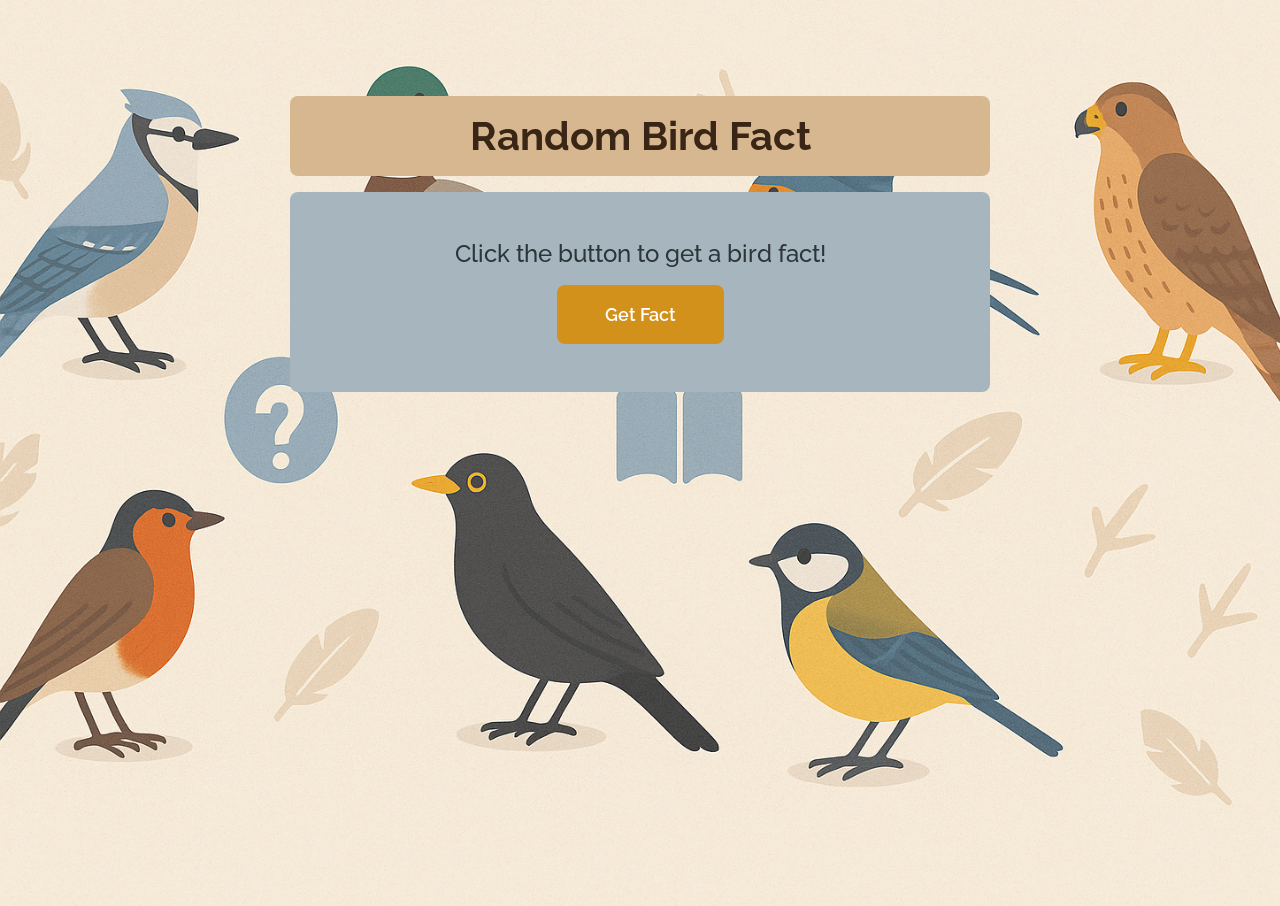
<file: Random Bird Fact Generator/index.html>
<!DOCTYPE html>
<html lang="en">
<head>
    <meta charset="UTF-8">
    <meta name="viewport" content="width=device-width, initial-scale=1.0">
    
    <link rel="stylesheet" href="style.css">
    <link rel="shortcut icon" href="../logo.png" type="image/x-icon">    
    <link href="https://cdn.jsdelivr.net/npm/bootstrap@5.3.3/dist/css/bootstrap.min.css" rel="stylesheet" integrity="sha384-QWTKZyjpPEjISv5WaRU9OFeRpok6YctnYmDr5pNlyT2bRjXh0JMhjY6hW+ALEwIH" crossorigin="anonymous">

    <title>Random Bird Fact Generator</title>
</head>
<body>
    <main class="mx-auto mb-5">
        <h1 class="fw-bold text-center mb-3 rounded-3 p-3">Random Bird Fact</h1>

        <section class="fact-container text-center p-5 rounded-3">
            <h4 id="fact" class="fw-medium mb-3">Click the button to get a bird fact!</h4>
            <button onclick="getBirdFact()" class="py-3 px-5 rounded-3 border-0 fw-semibold text-white">Get Fact</button>
        </section>
    </main>
    <script src="script.js"></script>
</body>
</html>
</file>
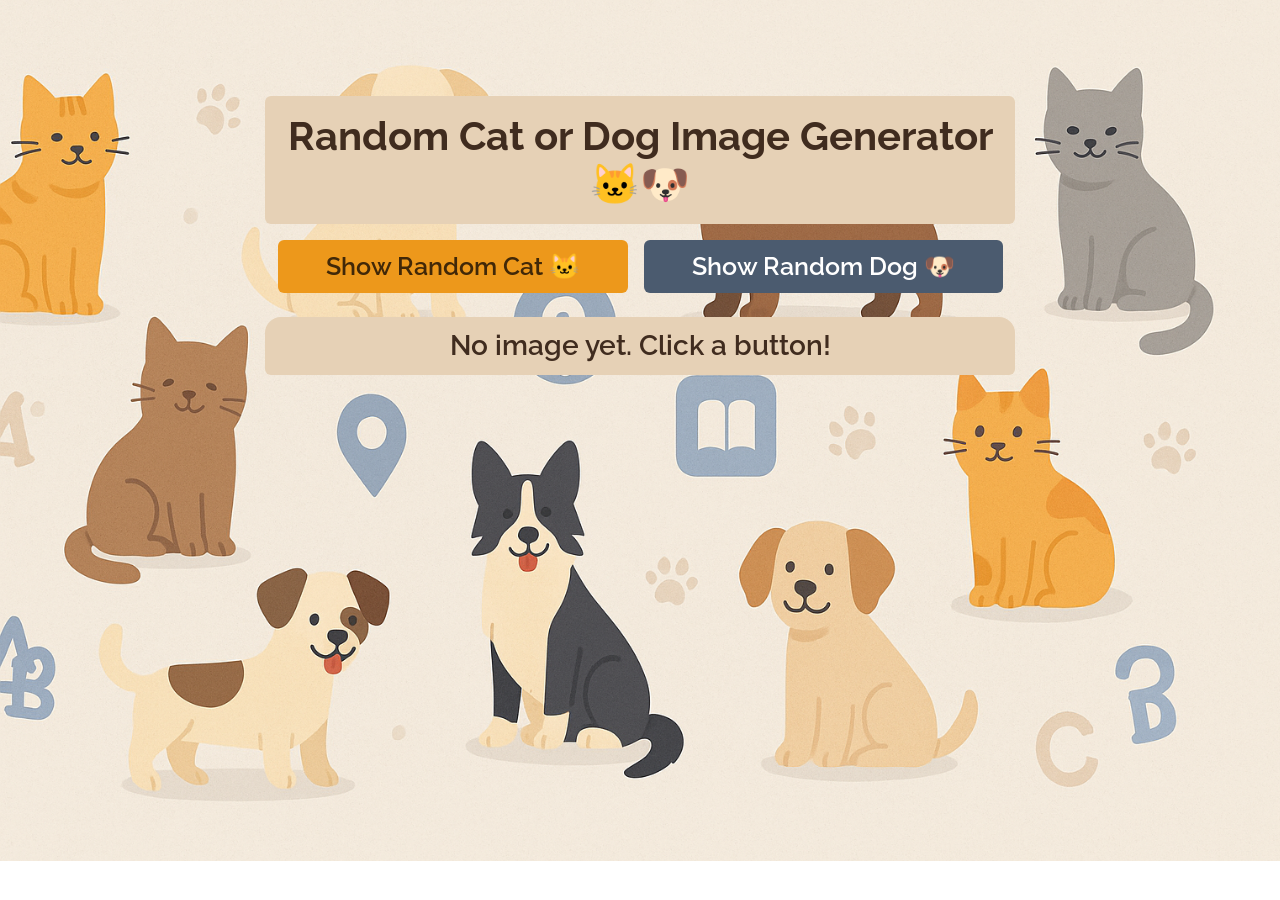
<file: Random Cat or Dog Image Generator/index.html>
<!DOCTYPE html>
<html lang="en">
<head>
    <meta charset="UTF-8">
    <meta name="viewport" content="width=device-width, initial-scale=1.0">

    <link rel="stylesheet" href="style.css">
    <link rel="shortcut icon" href="../logo.png" type="image/x-icon">    
    <link href="https://cdn.jsdelivr.net/npm/bootstrap@5.3.3/dist/css/bootstrap.min.css" rel="stylesheet" integrity="sha384-QWTKZyjpPEjISv5WaRU9OFeRpok6YctnYmDr5pNlyT2bRjXh0JMhjY6hW+ALEwIH" crossorigin="anonymous">

    <title>Random Cat or Dog Image Generator</title>
</head>
<body>
    <main class="mx-auto mb-5">
        <h1 class="p-3 rounded-2 text-center fw-bold mb-3">Random Cat or Dog Image Generator 🐱🐶</h1>

        <div class="btns d-flex flex-wrap justify-content-center gap-3">
            <button id="catBtn" class="rounded-2 py-2 px-5 fw-semibold border-0">Show Random Cat 🐱</button>
            <button id="dogBtn" class="rounded-2 py-2 px-5 fw-semibold border-0 text-white">Show Random Dog 🐶</button>
        </div>

        <div id="imageContainer" class="mt-4 overflow-hidden rounded-4">
            <p class="fw-semibold text-center fs-3 rounded-2 p-2">No image yet. Click a button!</p>
        </div>
    </main>

    <script src="script.js"></script>
</body>
</html>
</file>
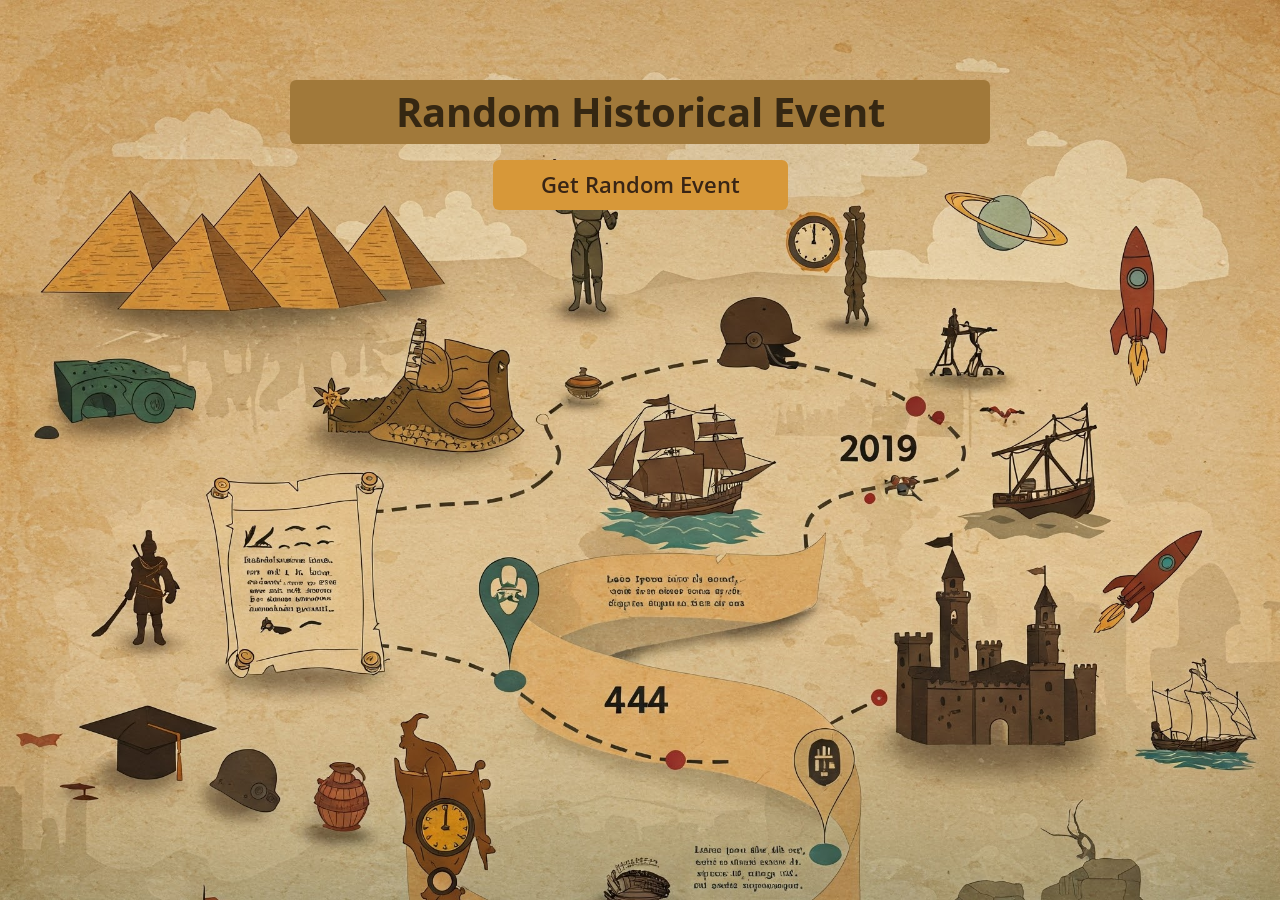
<file: Random Historical Event Generator/index.html>
<!DOCTYPE html>
<html lang="en">
<head>
    <meta charset="UTF-8">
    <meta name="viewport" content="width=device-width, initial-scale=1.0">

    <link rel="stylesheet" href="style.css">
    <link rel="shortcut icon" href="../logo.png" type="image/x-icon">
    <link href="https://cdn.jsdelivr.net/npm/bootstrap@5.3.3/dist/css/bootstrap.min.css" rel="stylesheet" integrity="sha384-QWTKZyjpPEjISv5WaRU9OFeRpok6YctnYmDr5pNlyT2bRjXh0JMhjY6hW+ALEwIH" crossorigin="anonymous">

    <title>Random Historical Event Generator</title>
</head>
<body>
    <main class="mx-auto mb-5">
        <h1 class="fw-bold text-center p-2 rounded-2 mb-3">Random Historical Event</h1>
        <button onclick="getRandomEvent()" class="py-2 px-5 rounded-2 border-0 fw-semibold d-block mx-auto mb-3">Get Random Event</button>

        <div class="card p-3 rounded-2" id="eventCard" style="display: none;">
            <h3 class="event-year fw-bold mb-2" id="eventYear"></h3>
            <div class="event-text" id="eventText"></div>
        </div>
    </main>
    <script src="script.js"></script>
</body>
</html>
</file>
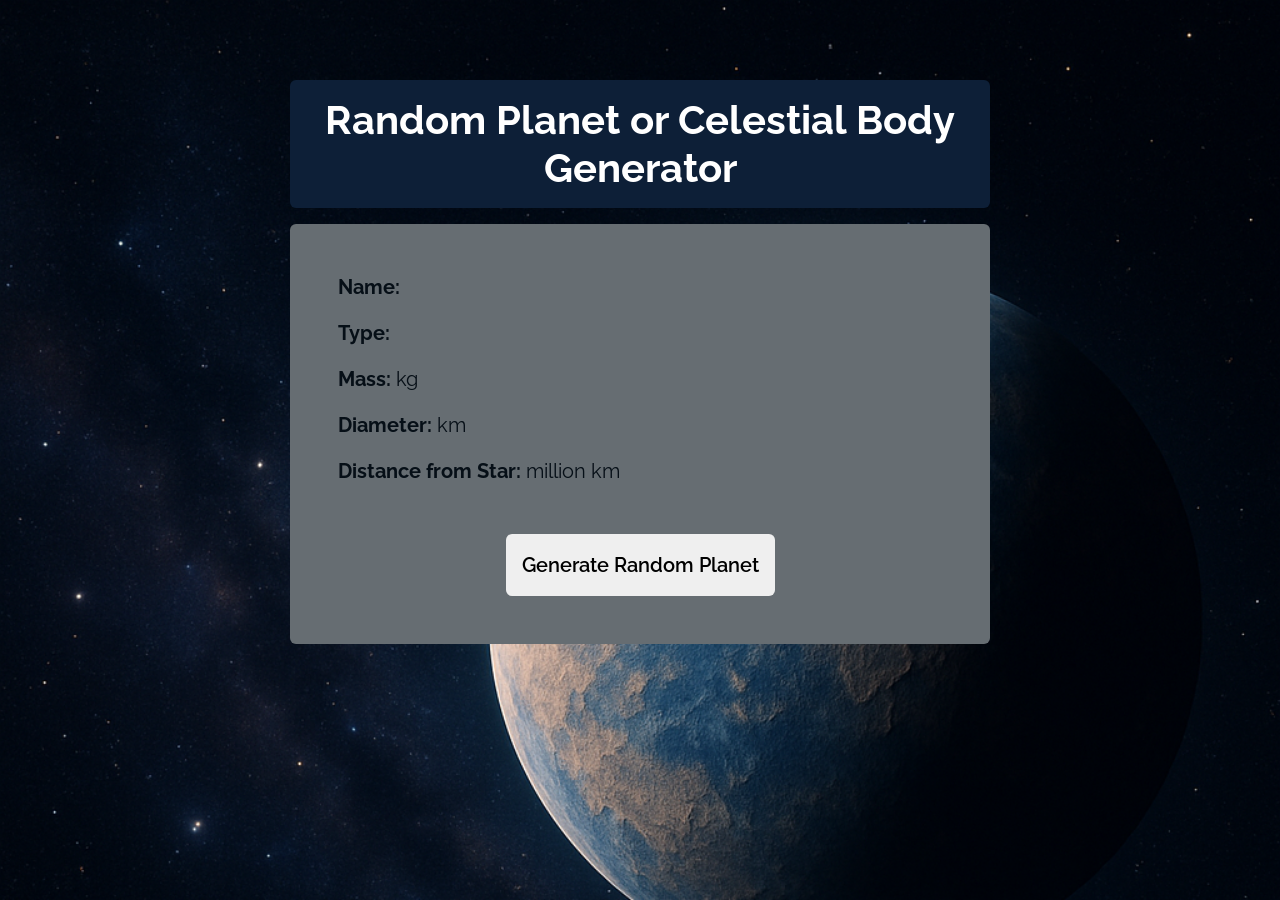
<file: Random Planet or Celestial Body Generator/index.html>
<!DOCTYPE html>
<html lang="en">
<head>
    <meta charset="UTF-8">
    <meta name="viewport" content="width=device-width, initial-scale=1.0">

    <link rel="stylesheet" href="style.css">
    <link rel="shortcut icon" href="../logo.png" type="image/x-icon">    
    <link href="https://cdn.jsdelivr.net/npm/bootstrap@5.3.3/dist/css/bootstrap.min.css" rel="stylesheet" integrity="sha384-QWTKZyjpPEjISv5WaRU9OFeRpok6YctnYmDr5pNlyT2bRjXh0JMhjY6hW+ALEwIH" crossorigin="anonymous">
    
    <title>Random Planet or Celestial Body Generator</title>
</head>
<body>
    <main class="mx-auto mb-5">
        <h1 class="fw-bold mb-3 rounded-2 p-3 text-center text-white">Random Planet or Celestial Body Generator</h1>

        <div id="planet-info" class="planet-info rounded-2 p-5">
            <p><strong>Name:</strong> <span id="name"></span></p>
            <p><strong>Type:</strong> <span id="type"></span></p>
            <p><strong>Mass:</strong> <span id="mass"></span> kg</p>
            <p><strong>Diameter:</strong> <span id="diameter"></span> km</p>
            <p><strong>Distance from Star:</strong> <span id="distance"></span> million km</p>
            <button id="generate-btn" class="border-0 rounded-2 d-block mx-auto mt-5 p-3 fw-semibold">Generate Random Planet</button>
        </div>        
    </main>

    <script src="script.js"></script>
</body>
</html>
</file>
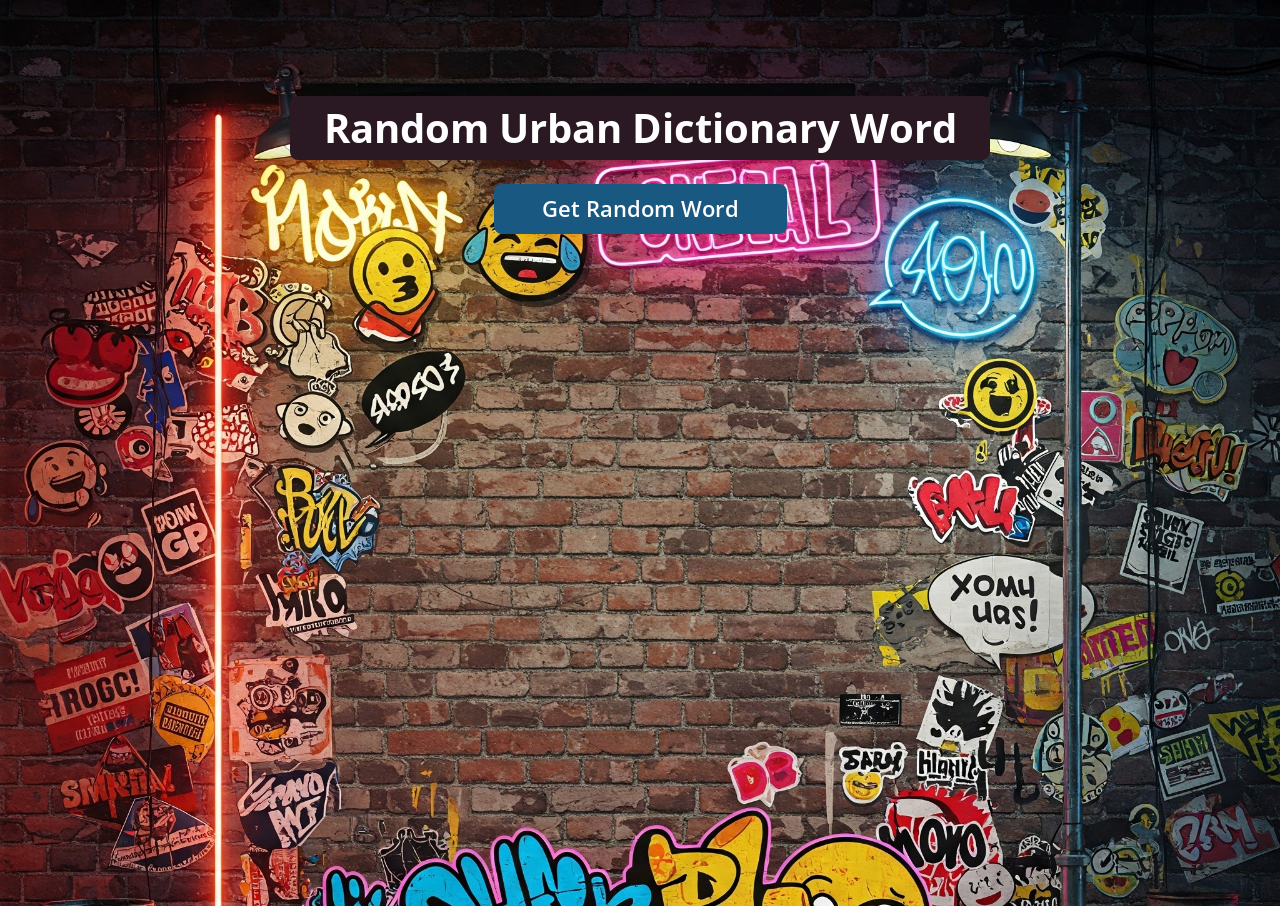
<file: Random Urban Dictionary Word Generator/index.html>
<!DOCTYPE html>
<html lang="en">
<head>
    <meta charset="UTF-8">
    <meta name="viewport" content="width=device-width, initial-scale=1.0">

    <link rel="stylesheet" href="style.css">
    <link rel="shortcut icon" href="../logo.png" type="image/x-icon">
    <link href="https://cdn.jsdelivr.net/npm/bootstrap@5.3.3/dist/css/bootstrap.min.css" rel="stylesheet" integrity="sha384-QWTKZyjpPEjISv5WaRU9OFeRpok6YctnYmDr5pNlyT2bRjXh0JMhjY6hW+ALEwIH" crossorigin="anonymous">
     
    <title>Random Urban Dictionary Word Generator</title>
</head>
<body>
    <main class="mx-auto mb-5">
        <h1 class="fw-bold text-center mb-4 rounded-3 text-white p-2">Random Urban Dictionary Word</h1>
        <button onclick="getRandomWord()" class="d-block mx-auto py-2 px-5 rounded-3 fw-semibold border-0 text-white mb-4">Get Random Word</button>

        <div class="card p-4 rounded-3" id="wordCard" style="display: none;">
            <h3 class="word" id="word"></h3>
            <p class="definition mb-3" id="definition"></p>
            <a href="#" target="_blank" id="permalink" class="fw-medium">View on Urban Dictionary</a>
        </div>
    </main>
    <script src="script.js"></script>
</body>
</html>
</file>
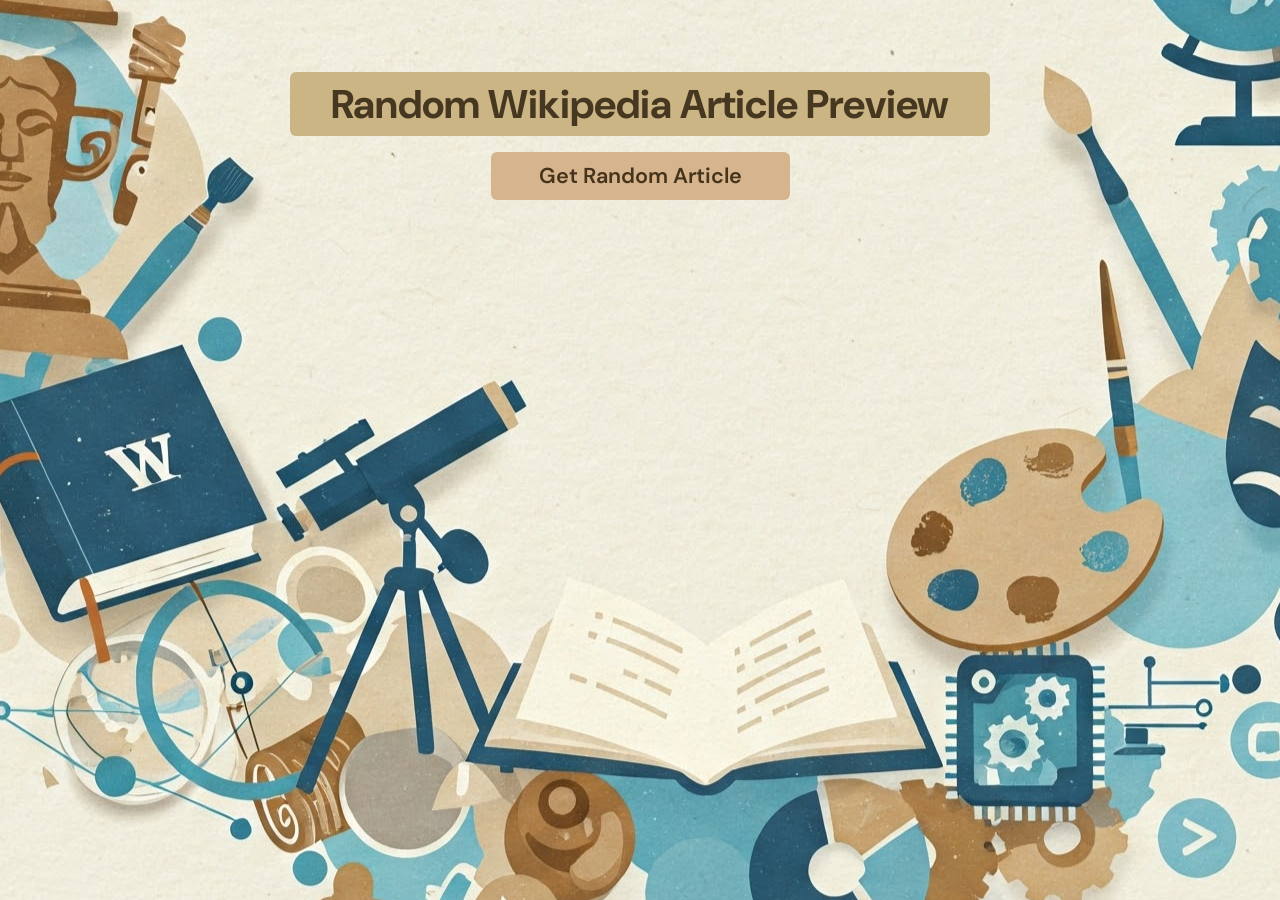
<file: Random Wikipedia Article Preview/index.html>
<!DOCTYPE html>
<html lang="en">
<head>
    <meta charset="UTF-8">
    <meta name="viewport" content="width=device-width, initial-scale=1.0">

    <link rel="stylesheet" href="style.css">
    <link rel="shortcut icon" href="../logo.png" type="image/x-icon">
    <link href="https://cdn.jsdelivr.net/npm/bootstrap@5.3.3/dist/css/bootstrap.min.css" rel="stylesheet" integrity="sha384-QWTKZyjpPEjISv5WaRU9OFeRpok6YctnYmDr5pNlyT2bRjXh0JMhjY6hW+ALEwIH" crossorigin="anonymous">
    <link href="https://fonts.googleapis.com/css2?family=DM+Sans:wght@500;600;700&display=swap" rel="stylesheet">

    <title>Random Wikipedia Article Preview</title>
</head>
<body>
    <main class="mx-auto mb-5">
        <h1 class="text-center p-2 rounded-2 mb-3 fw-bold">Random Wikipedia Article Preview</h1>
        <button onclick="getRandomWiki()" class="py-2 px-5 rounded-2 d-block mx-auto border-0 fw-semibold mb-3">Get Random Article</button>

        <div class="card p-3 rounded-3" id="articleCard" style="display: none;">
            <h3 class="title fw-bold mb-3" id="articleTitle"></h3>
            <p class="snippet mb-3" id="articleSnippet"></p>
            <a class="link" id="articleLink" href="#" target="_blank">Read more on Wikipedia</a>
        </div>
    </main>
    <script src="script.js"></script>
</body>
</html>
</file>
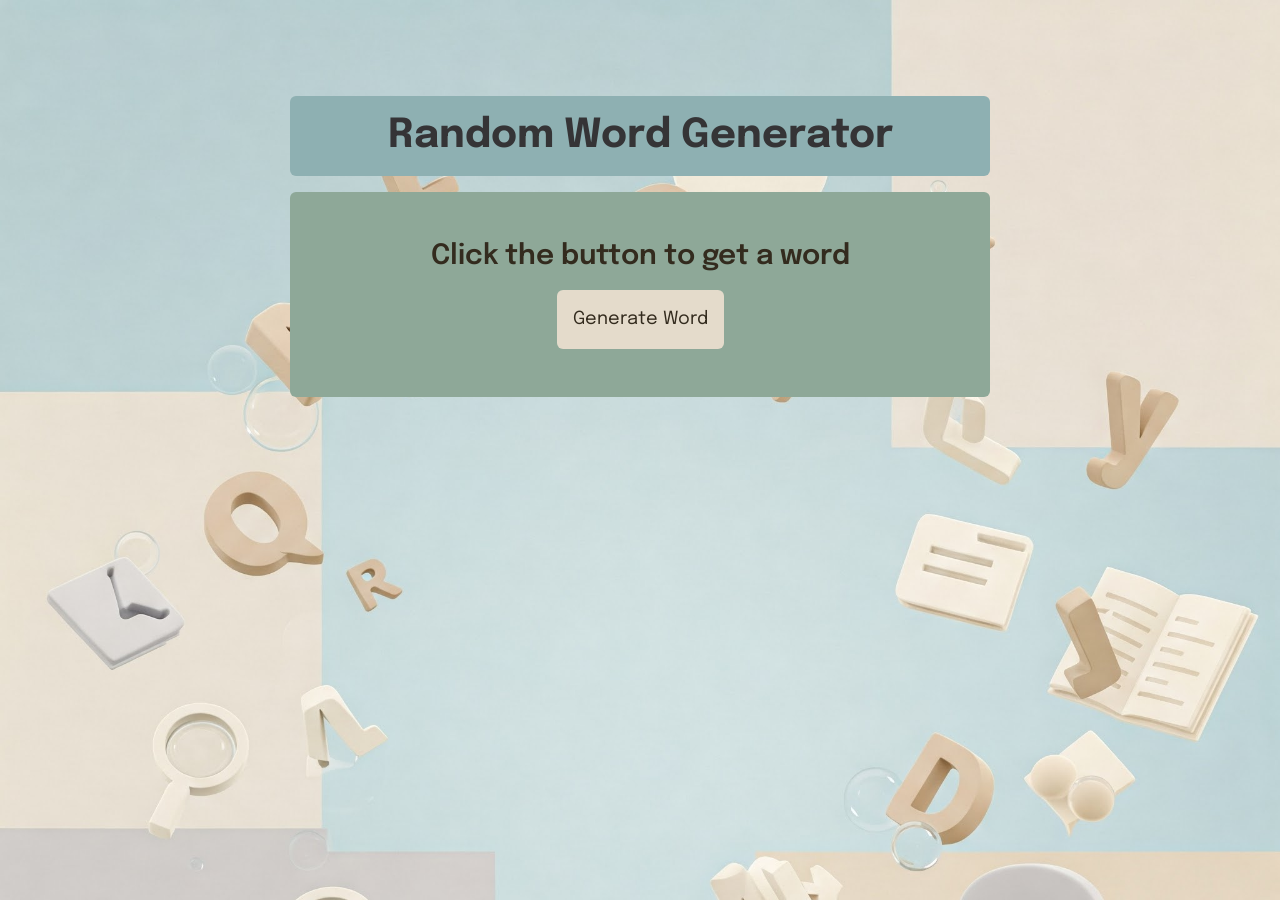
<file: Random Word Generator/index.html>
<!DOCTYPE html>
<html lang="en">
<head>
    <meta charset="UTF-8">
    <meta name="viewport" content="width=device-width, initial-scale=1.0">

    <link rel="stylesheet" href="style.css">
    <link rel="shortcut icon" href="../logo.png" type="image/x-icon">    
    <link href="https://cdn.jsdelivr.net/npm/bootstrap@5.3.3/dist/css/bootstrap.min.css" rel="stylesheet" integrity="sha384-QWTKZyjpPEjISv5WaRU9OFeRpok6YctnYmDr5pNlyT2bRjXh0JMhjY6hW+ALEwIH" crossorigin="anonymous">
    
    <title>Random Word Generator</title>
</head>
<body>
    <main class="mx-auto mb-5">
        <h1 class="fw-bold p-3 text-center rounded-2 mb-3">Random Word Generator</h1>

        <section class="info p-5 rounded-2 text-center">
            <h3 id="word" class="fw-semibold mb-3">Click the button to get a word</h3>
            <h5 id="meaning" class="fw-semibold mb-3"></h5>
            <button id="generateBtn" class="border-0 p-3 rounded-2">Generate Word</button>
        </section>
    </main>

    <script src="script.js"></script>
</body>
</html>
</file>
<file: Random Bird Fact Generator/style.css>
@import url("https://fonts.googleapis.com/css2?family=Raleway:wght@500;700&display=swap");
* {
  margin: 0;
  padding: 0;
  box-sizing: border-box;
}

body {
  font-family: "Raleway", sans-serif !important;
  background: url(images/background-image.png) no-repeat;
  background-size: cover;
  min-height: 90vh;
}

main {
  margin-top: 6rem;
  max-width: 700px;
  width: 95%;
}
main h1 {
  background-color: rgb(214.5, 183, 142.5);
  color: rgb(58.3705179283, 38.4860557769, 22.1294820717);
}
main .fact-container {
  background-color: rgb(166.6731843575, 181.251396648, 189.8268156425);
}
main .fact-container h4 {
  color: rgb(43.094972067, 52.7346368715, 58.405027933);
}
main .fact-container button {
  font-size: 1.125rem;
  background-color: rgb(209.8429184549, 144.9639484979, 26.3570815451);
}/*# sourceMappingURL=style.css.map */
</file>
<file: Random Cat or Dog Image Generator/style.css>
@import url("https://fonts.googleapis.com/css2?family=Raleway:wght@500;700&display=swap");
* {
  margin: 0;
  padding: 0;
  box-sizing: border-box;
}

body {
  font-family: "Raleway", sans-serif !important;
  background: url("images/background-image.png") no-repeat;
  background-size: cover;
  min-height: 85vh;
}

main {
  margin-top: 6rem;
  max-width: 750px;
  width: 95%;
}
main h1,
main p {
  background-color: rgb(229.9787234043, 209.1276595745, 182.0212765957);
  color: rgb(64.4069767442, 43.863372093, 31.0930232558);
}
main .btns button {
  font-size: 1.55rem;
  transition: 0.3s ease;
}
main .btns #catBtn {
  background-color: rgb(237.3384615385, 151.5538461538, 26.6615384615);
  color: rgb(65.2914798206, 40.1542600897, 7.5085201794);
}
main .btns #catBtn:hover {
  background-color: rgb(244.6615384615, 194.4461538462, 121.3384615385);
}
main .btns #dogBtn {
  background-color: rgb(75.0526315789, 91.3684210526, 110.9473684211);
}
main .btns #dogBtn:hover {
  background-color: rgb(95.6315789474, 116.4210526316, 141.3684210526);
}
main #imageContainer img {
  display: block;
  margin: 0 auto;
  border-radius: 1rem;
  -o-object-fit: cover;
     object-fit: cover;
}/*# sourceMappingURL=style.css.map */
</file>
<file: Random Historical Event Generator/style.css>
@import url("https://fonts.googleapis.com/css2?family=Open+Sans:wght@500;600;700&display=swap");
* {
  margin: 0;
  padding: 0;
  box-sizing: border-box;
}

body {
  font-family: "Open Sans", sans-serif !important;
  background: url(images/background-image.jpeg) no-repeat;
  background-size: cover;
  min-height: 90vh;
}

main {
  margin-top: 5rem;
  max-width: 700px;
  width: 95%;
}
main h1 {
  background-color: rgb(161.0634920635, 120.5079365079, 57.9365079365);
  color: rgb(52.8723404255, 38.6723404255, 18.1276595745);
}
main button {
  font-size: 1.4rem;
  background-color: #D79839;
  color: rgb(57.3653846154, 36.9855769231, 21.1346153846);
}
main .card {
  border: 3px solid #4C311C;
}
main .card .event-year {
  color: #4C311C;
}
main .card .event-text {
  font-size: 1.125rem;
  color: rgb(57.3653846154, 36.9855769231, 21.1346153846);
}/*# sourceMappingURL=style.css.map */
</file>
<file: Random Planet or Celestial Body Generator/style.css>
@import url("https://fonts.googleapis.com/css2?family=Raleway:wght@500;700&display=swap");
* {
  margin: 0;
  padding: 0;
  box-sizing: border-box;
}

body {
  font-family: "Raleway", sans-serif !important;
  background: url(images/background-image.png) no-repeat;
  background-size: cover;
  min-height: 90vh;
}

main {
  margin-top: 5rem;
  max-width: 700px;
  width: 95%;
}
main h1 {
  background-color: rgb(12.8571428571, 30.5357142857, 54.6428571429);
}
main .planet-info {
  background-color: #666D72;
  font-size: 1.25rem;
  color: rgb(5.8055555556, 14.7777777778, 22.6944444444);
}/*# sourceMappingURL=style.css.map */
</file>
<file: Random Urban Dictionary Word Generator/style.css>
@import url("https://fonts.googleapis.com/css2?family=Open+Sans:wght@500;600;700&display=swap");
* {
  margin: 0;
  padding: 0;
  box-sizing: border-box;
}

body {
  font-family: "Open Sans", sans-serif !important;
  background: url(images/background-image.jpeg) no-repeat;
  background-size: cover;
  min-height: 90vh;
}

main {
  margin-top: 6rem;
  max-width: 700px;
  width: 95%;
}
main h1 {
  background-color: #2A1923;
}
main button {
  background-color: #195881;
  font-size: 1.4rem;
}
main .card {
  border: 4px solid #2A1923;
  background-color: #849D9A;
}
main .card .definition,
main .card a,
main .card a:visited {
  font-size: 1.125rem;
}
main .card a,
main .card a:visited {
  color: #161712;
}/*# sourceMappingURL=style.css.map */
</file>
<file: Random Wikipedia Article Preview/style.css>
* {
  margin: 0;
  padding: 0;
  box-sizing: border-box;
}
body {
  font-family: 'DM Sans', sans-serif !important;
  font-size: 1.135rem !important;
  background: url(images/background-image.jpeg) no-repeat center center;
  background-size: auto;
}
main {
  margin-top: 4.5rem;
  max-width: 700px;
  width: 95%;
}
main h1 {
  background-color: #ccb585;
  color: #463721;
}
main button {
  font-size: 1.35rem;
  background-color: #d6b48d;
  color: #45341b;
}
main .card {
  border: 5px solid #d6b48d;
}
main .card h3 {
  color: #45341b;
}
main .card a,
main .card a:visited {
  color: #2e5e6a;
}
</file>
<file: Random Word Generator/style.css>
@import url("https://fonts.googleapis.com/css2?family=Epilogue:wght@600;700&display=swap");
* {
  margin: 0;
  padding: 0;
  box-sizing: border-box;
}
body {
  background: url("images/background-image.jpeg") no-repeat;
  background-size: cover;
  min-height: 88vh;
  font-family: 'Epilogue', sans-serif !important;
}
main {
  margin-top: 6rem;
  max-width: 700px;
  width: 95%;
}
main h1 {
  background-color: #8eb0b2;
  color: #353436;
}
main .info {
  background-color: #8ea898;
}
main .info h3,
main .info button,
main .info h5 {
  color: #332b1e;
}
main .info button {
  font-size: 1.125rem;
  background-color: #e4dbcb;
  transition: 0.3s ease;
}
main .info button:hover {
  background-color: #caba9a;
}
</file>
